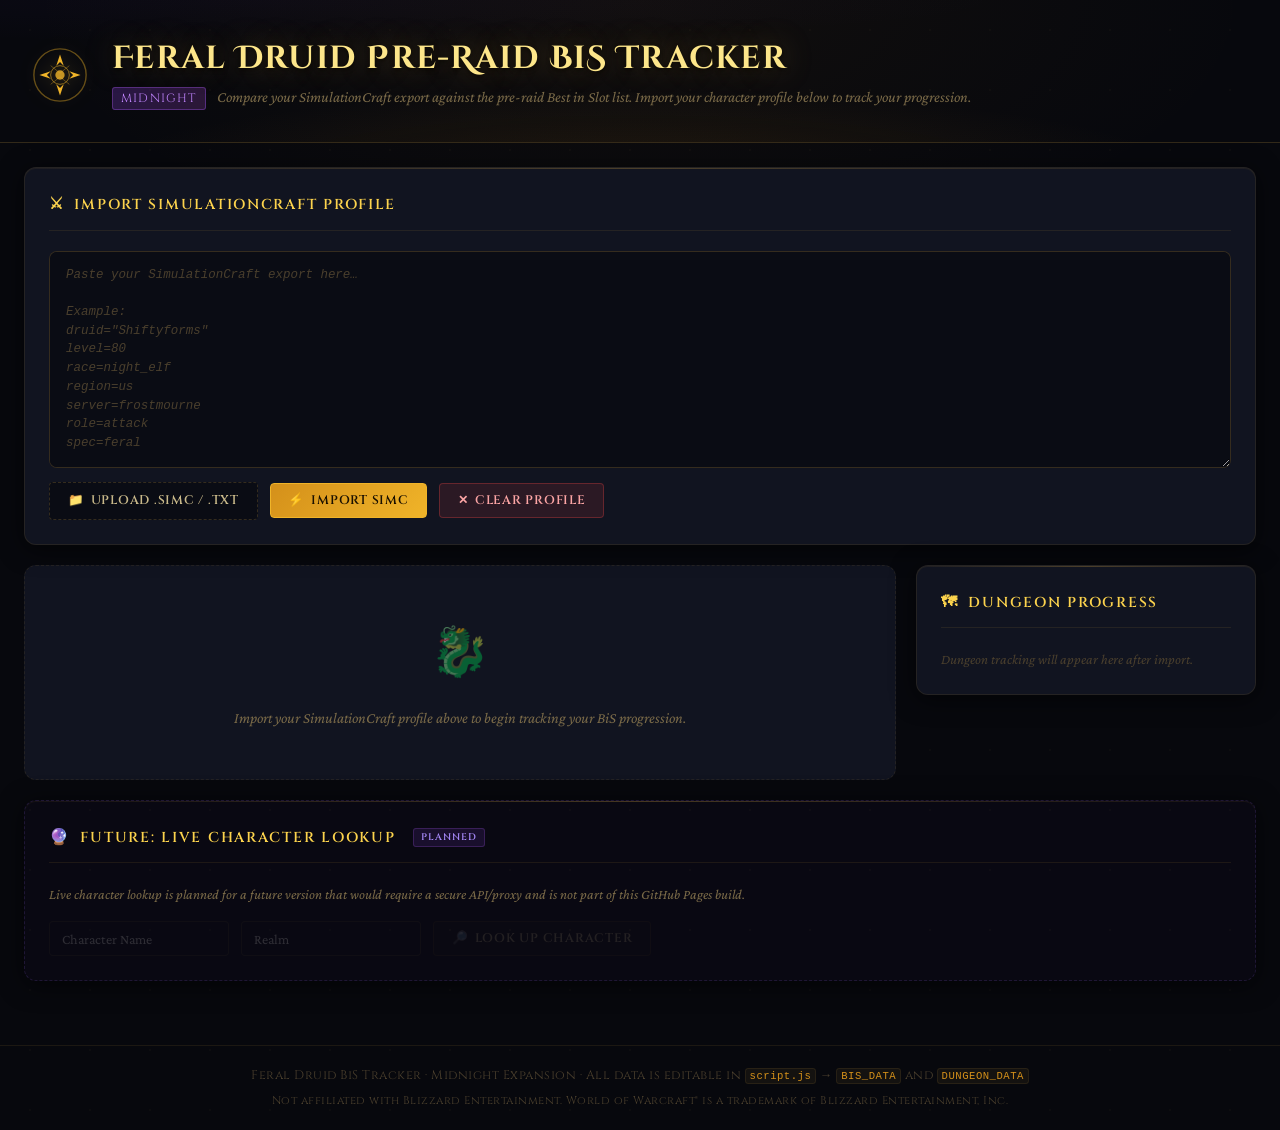
<file: index.html>
<!DOCTYPE html>
<html lang="en">
<head>
  <meta charset="UTF-8" />
  <meta name="viewport" content="width=device-width, initial-scale=1.0" />
  <title>Feral Druid Pre-Raid BiS Tracker – Midnight</title>
  <link rel="preconnect" href="https://fonts.googleapis.com" />
  <link rel="preconnect" href="https://fonts.gstatic.com" crossorigin />
  <link href="https://fonts.googleapis.com/css2?family=Cinzel:wght@400;600;700;900&family=Cinzel+Decorative:wght@400;700&family=Crimson+Pro:ital,wght@0,300;0,400;0,600;1,300;1,400&display=swap" rel="stylesheet" />
  <link rel="stylesheet" href="styles.css" />
</head>
<body>

  <!-- ============================================================
       SITE HEADER
  ============================================================ -->
  <header class="site-header">
    <div class="header-bg-fx"></div>
    <div class="header-content">
      <div class="header-emblem" aria-hidden="true">
        <svg viewBox="0 0 60 60" fill="none" xmlns="http://www.w3.org/2000/svg">
          <circle cx="30" cy="30" r="28" stroke="currentColor" stroke-width="1.5" opacity="0.4"/>
          <path d="M30 8 L34 20 L30 16 L26 20 Z" fill="currentColor"/>
          <path d="M30 52 L34 40 L30 44 L26 40 Z" fill="currentColor"/>
          <path d="M8 30 L20 26 L16 30 L20 34 Z" fill="currentColor"/>
          <path d="M52 30 L40 26 L44 30 L40 34 Z" fill="currentColor"/>
          <circle cx="30" cy="30" r="10" stroke="currentColor" stroke-width="1" opacity="0.6"/>
          <circle cx="30" cy="30" r="5" fill="currentColor" opacity="0.8"/>
          <path d="M20 20 L30 28 M40 20 L30 28 M20 40 L30 32 M40 40 L30 32" stroke="currentColor" stroke-width="0.75" opacity="0.5"/>
        </svg>
      </div>
      <div class="header-text">
        <h1 class="site-title">Feral Druid Pre-Raid BiS Tracker</h1>
        <p class="site-subtitle">
          <span class="expansion-badge">Midnight</span>
          Compare your SimulationCraft export against the pre-raid Best in Slot list.
          Import your character profile below to track your progression.
        </p>
      </div>
    </div>
  </header>

  <!-- ============================================================
       MAIN CONTENT
  ============================================================ -->
  <main class="main-layout" id="app">

    <!-- ── IMPORT PANEL ──────────────────────────────────────── -->
    <section class="import-panel card" aria-labelledby="import-heading">
      <h2 id="import-heading" class="section-title">
        <span class="title-icon" aria-hidden="true">⚔</span>
        Import SimulationCraft Profile
      </h2>

      <div class="import-body">
        <label for="simc-textarea" class="sr-only">Paste SimulationCraft export text</label>
        <textarea
          id="simc-textarea"
          class="simc-input"
          placeholder="Paste your SimulationCraft export here…&#10;&#10;Example:&#10;druid=&quot;Shiftyforms&quot;&#10;level=80&#10;race=night_elf&#10;region=us&#10;server=frostmourne&#10;role=attack&#10;spec=feral&#10;&#10;# Verdant Tracker's Guise (224)&#10;head=,id=256996,bonus_id=..."
          spellcheck="false"
          rows="10"
        ></textarea>

        <div class="import-controls">
          <label class="file-upload-btn" for="simc-file" role="button" tabindex="0">
            <span class="btn-icon" aria-hidden="true">📁</span>
            Upload .simc / .txt
            <input
              type="file"
              id="simc-file"
              accept=".simc,.txt"
              class="sr-only"
              aria-label="Upload SimC file"
            />
          </label>

          <button id="btn-import" class="btn btn-primary">
            <span class="btn-icon" aria-hidden="true">⚡</span>
            Import SimC
          </button>

          <button id="btn-clear" class="btn btn-danger">
            <span class="btn-icon" aria-hidden="true">✕</span>
            Clear Profile
          </button>
        </div>

        <div id="import-error" class="import-error" role="alert" hidden></div>
      </div>
    </section>

    <!-- ── CHARACTER SUMMARY ────────────────────────────────── -->
    <section id="character-summary" class="character-summary card" hidden aria-labelledby="char-heading">
      <h2 id="char-heading" class="section-title">
        <span class="title-icon" aria-hidden="true">🐾</span>
        Character Profile
      </h2>
      <div id="char-summary-body" class="char-grid"></div>
    </section>

    <!-- ── PROGRESS BAR ─────────────────────────────────────── -->
    <section id="progress-section" class="progress-section card" hidden aria-labelledby="progress-heading">
      <h2 id="progress-heading" class="section-title">
        <span class="title-icon" aria-hidden="true">◈</span>
        Overall Progress
      </h2>
      <div id="progress-body" class="progress-grid"></div>
    </section>

    <!-- ── FILTERS ───────────────────────────────────────────── -->
    <section id="filter-section" class="filter-section card" hidden aria-labelledby="filter-heading">
      <h2 id="filter-heading" class="section-title">
        <span class="title-icon" aria-hidden="true">🔍</span>
        Filters &amp; Tools
      </h2>
      <div class="filter-body">
        <div class="search-wrap">
          <label for="search-input" class="sr-only">Search items, dungeons, bosses</label>
          <input
            type="search"
            id="search-input"
            class="search-input"
            placeholder="Search item, dungeon, or boss…"
            aria-label="Search items, dungeons, or bosses"
          />
        </div>
        <div class="filter-btns" role="group" aria-label="Filter gear slots by status">
          <button class="filter-btn active" data-filter="all">All</button>
          <button class="filter-btn" data-filter="missing">Missing</button>
          <button class="filter-btn" data-filter="bis">BiS Equipped</button>
          <button class="filter-btn" data-filter="bagged">BiS in Bags</button>
          <button class="filter-btn" data-filter="completed">Completed</button>
        </div>
        <div class="tool-btns">
          <button id="btn-export-json" class="btn btn-secondary">
            <span class="btn-icon" aria-hidden="true">↓</span> Export JSON
          </button>
          <button id="btn-import-json" class="btn btn-secondary">
            <span class="btn-icon" aria-hidden="true">↑</span> Import JSON
          </button>
          <button id="btn-reset-progress" class="btn btn-danger-outline">
            <span class="btn-icon" aria-hidden="true">↺</span> Reset Progress
          </button>
        </div>
      </div>
    </section>

    <!-- ── MAIN GEAR + SIDEBAR ──────────────────────────────── -->
    <div class="content-columns" id="content-columns">

      <!-- Left Column: Gear Slots -->
      <div class="gear-column" id="gear-column">
        <div id="gear-list" class="gear-list">
          <div class="no-profile-msg">
            <span class="big-icon" aria-hidden="true">🐉</span>
            <p>Import your SimulationCraft profile above to begin tracking your BiS progression.</p>
          </div>
        </div>
      </div>

      <!-- Right Column: Dungeon Todo Sidebar -->
      <aside class="sidebar-column" id="sidebar-column">
        <div class="sidebar-sticky">
          <div id="dungeon-todo" class="dungeon-todo card">
            <h2 class="section-title">
              <span class="title-icon" aria-hidden="true">🗺</span>
              Dungeon Progress
            </h2>
            <div id="dungeon-todo-body" class="dungeon-todo-body">
              <p class="sidebar-placeholder">Dungeon tracking will appear here after import.</p>
            </div>
          </div>
        </div>
      </aside>
    </div>

    <!-- ── FUTURE CHARACTER LOOKUP (DISABLED PLACEHOLDER) ────── -->
    <section class="future-panel card" aria-labelledby="future-heading">
      <h2 id="future-heading" class="section-title">
        <span class="title-icon" aria-hidden="true">🔮</span>
        Future: Live Character Lookup
        <span class="badge badge-planned">Planned</span>
      </h2>
      <p class="future-note">
        Live character lookup is planned for a future version that would require a secure API/proxy
        and is not part of this GitHub Pages build.
      </p>
      <div class="future-inputs" aria-disabled="true">
        <input type="text" class="future-input" placeholder="Character Name" disabled aria-label="Character name (not yet available)" />
        <input type="text" class="future-input" placeholder="Realm" disabled aria-label="Realm (not yet available)" />
        <button class="btn btn-secondary" disabled aria-label="Character lookup (not yet available)">
          <span class="btn-icon" aria-hidden="true">🔎</span>
          Look Up Character
        </button>
      </div>
    </section>

  </main>

  <!-- ── MODALS ────────────────────────────────────────────── -->

  <!-- Export JSON Modal -->
  <div id="modal-export" class="modal-overlay" role="dialog" aria-modal="true" aria-labelledby="modal-export-title" hidden>
    <div class="modal-box">
      <div class="modal-header">
        <h3 id="modal-export-title" class="modal-title">Export Checklist State</h3>
        <button class="modal-close" data-modal="modal-export" aria-label="Close modal">✕</button>
      </div>
      <p class="modal-desc">Copy the JSON below to save your current progress externally.</p>
      <textarea id="export-json-text" class="modal-textarea" readonly spellcheck="false"></textarea>
      <div class="modal-actions">
        <button id="btn-copy-json" class="btn btn-primary">Copy to Clipboard</button>
        <button class="btn btn-secondary" data-modal="modal-export">Close</button>
      </div>
    </div>
  </div>

  <!-- Import JSON Modal -->
  <div id="modal-import-json" class="modal-overlay" role="dialog" aria-modal="true" aria-labelledby="modal-import-title" hidden>
    <div class="modal-box">
      <div class="modal-header">
        <h3 id="modal-import-title" class="modal-title">Import Checklist State</h3>
        <button class="modal-close" data-modal="modal-import-json" aria-label="Close modal">✕</button>
      </div>
      <p class="modal-desc">Paste previously exported JSON to restore your progress.</p>
      <textarea id="import-json-text" class="modal-textarea" spellcheck="false" placeholder='{"completedSlots":{}, "completedBosses":{}, ...}'></textarea>
      <div id="modal-import-error" class="import-error" role="alert" hidden></div>
      <div class="modal-actions">
        <button id="btn-confirm-import-json" class="btn btn-primary">Import State</button>
        <button class="btn btn-secondary" data-modal="modal-import-json">Cancel</button>
      </div>
    </div>
  </div>

  <!-- Confirm Reset Modal -->
  <div id="modal-confirm-reset" class="modal-overlay" role="dialog" aria-modal="true" aria-labelledby="modal-reset-title" hidden>
    <div class="modal-box modal-box--sm">
      <div class="modal-header">
        <h3 id="modal-reset-title" class="modal-title">Reset Progress?</h3>
        <button class="modal-close" data-modal="modal-confirm-reset" aria-label="Close modal">✕</button>
      </div>
      <p class="modal-desc">This will clear all boss checkboxes, slot completion marks, and your imported profile. This cannot be undone.</p>
      <div class="modal-actions">
        <button id="btn-confirm-reset" class="btn btn-danger">Yes, Reset Everything</button>
        <button class="btn btn-secondary" data-modal="modal-confirm-reset">Cancel</button>
      </div>
    </div>
  </div>

  <!-- ── FOOTER ─────────────────────────────────────────────── -->
  <footer class="site-footer">
    <p>
      Feral Druid BiS Tracker · Midnight Expansion · All data is editable in <code>script.js</code> →
      <code>BIS_DATA</code> and <code>DUNGEON_DATA</code>
    </p>
    <p class="footer-note">Not affiliated with Blizzard Entertainment. World of Warcraft® is a trademark of Blizzard Entertainment, Inc.</p>
  </footer>

  <script src="script.js"></script>
</body>
</html>
</file>
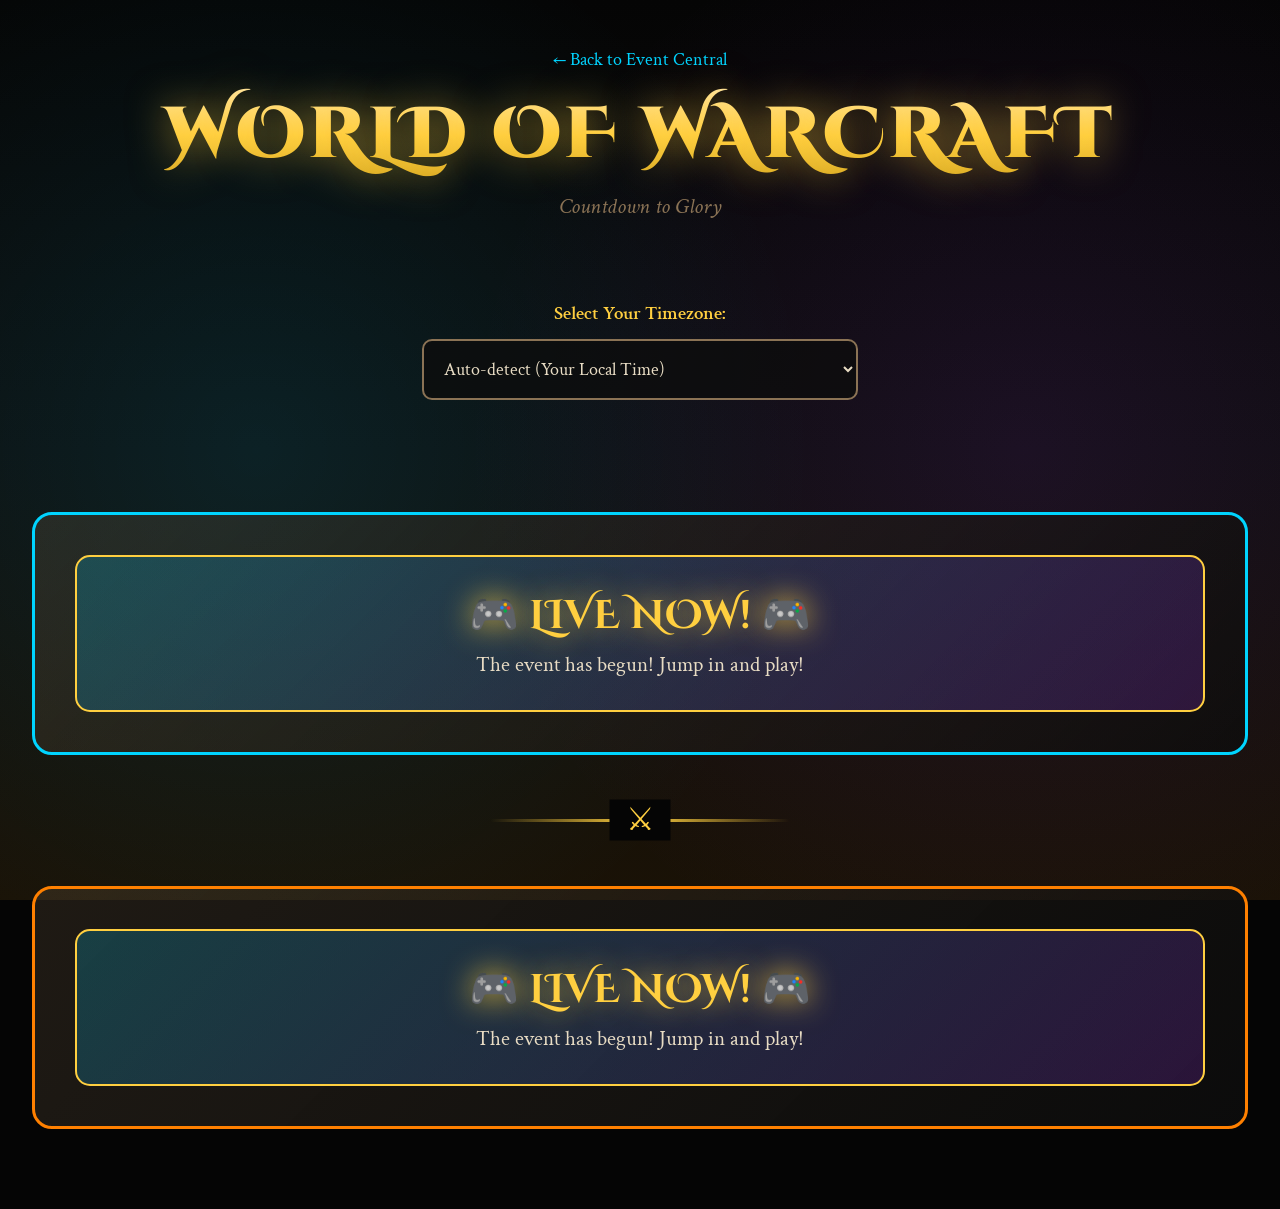
<file: Warcraft.html>
<!DOCTYPE html>
<html lang="en">
<head>
    <meta charset="UTF-8">
    <meta name="viewport" content="width=device-width, initial-scale=1.0">
    <title>World of Warcraft - Countdown to Glory</title>
    <link rel="preconnect" href="https://fonts.googleapis.com">
    <link rel="preconnect" href="https://fonts.gstatic.com" crossorigin>
    <link href="https://fonts.googleapis.com/css2?family=Cinzel+Decorative:wght@400;700;900&family=Morpheus&family=Crimson+Text:wght@400;600;700&display=swap" rel="stylesheet">
    <style>
        :root {
            --wow-gold: #FFCF40;
            --wow-blue: #00D4FF;
            --wow-purple: #A335EE;
            --wow-orange: #FF8000;
            --dark: #0D0D0D;
            --darker: #050505;
            --light: #E8DCC4;
            --stone: #8B7355;
        }

        * {
            margin: 0;
            padding: 0;
            box-sizing: border-box;
        }

        body {
            font-family: 'Crimson Text', serif;
            background: var(--darker);
            color: var(--light);
            overflow-x: hidden;
            min-height: 100vh;
        }

        /* Animated background */
        .background {
            position: fixed;
            top: 0;
            left: 0;
            width: 100%;
            height: 100%;
            z-index: -1;
            background: 
                radial-gradient(circle at 20% 50%, rgba(0, 212, 255, 0.1) 0%, transparent 50%),
                radial-gradient(circle at 80% 50%, rgba(163, 53, 238, 0.1) 0%, transparent 50%),
                linear-gradient(180deg, #050505 0%, #0D0D0D 50%, #1a1206 100%);
        }

        .particle {
            position: absolute;
            background: var(--wow-gold);
            border-radius: 50%;
            pointer-events: none;
            opacity: 0;
            animation: rise 8s infinite;
        }

        @keyframes rise {
            0% {
                opacity: 0;
                transform: translateY(0) scale(1);
            }
            10% {
                opacity: 0.6;
            }
            90% {
                opacity: 0.2;
            }
            100% {
                opacity: 0;
                transform: translateY(-100vh) scale(0.5);
            }
        }

        /* Header */
        .header {
            text-align: center;
            padding: 3rem 2rem 1rem;
            position: relative;
        }

        .logo {
            font-family: 'Cinzel Decorative', serif;
            font-size: clamp(2.5rem, 6vw, 4.5rem);
            font-weight: 900;
            background: linear-gradient(180deg, #FFE4A0 0%, var(--wow-gold) 50%, #D4A520 100%);
            -webkit-background-clip: text;
            -webkit-text-fill-color: transparent;
            background-clip: text;
            text-shadow: 0 0 40px rgba(255, 207, 64, 0.6);
            margin-bottom: 0.5rem;
            letter-spacing: 4px;
            animation: titleGlow 3s ease-in-out infinite alternate;
        }

        @keyframes titleGlow {
            from {
                filter: drop-shadow(0 0 20px rgba(255, 207, 64, 0.6));
            }
            to {
                filter: drop-shadow(0 0 40px rgba(255, 207, 64, 1));
            }
        }

        .subtitle {
            font-size: 1.4rem;
            color: var(--stone);
            font-style: italic;
            margin-bottom: 2rem;
        }

        .back-link {
            display: inline-block;
            margin-bottom: 1rem;
            color: var(--wow-blue);
            text-decoration: none;
            font-size: 1.1rem;
            transition: all 0.3s;
        }

        .back-link:hover {
            color: var(--wow-gold);
            text-shadow: 0 0 10px var(--wow-gold);
        }

        /* Timezone selector */
        .timezone-selector {
            text-align: center;
            margin: 2rem auto;
            max-width: 500px;
            padding: 0 2rem;
        }

        .timezone-selector label {
            display: block;
            font-size: 1.2rem;
            color: var(--wow-gold);
            margin-bottom: 0.8rem;
            font-weight: 600;
        }

        .timezone-selector select {
            width: 100%;
            padding: 1rem;
            font-size: 1.1rem;
            background: rgba(13, 13, 13, 0.8);
            color: var(--light);
            border: 2px solid var(--stone);
            border-radius: 10px;
            font-family: 'Crimson Text', serif;
            cursor: pointer;
            transition: all 0.3s;
        }

        .timezone-selector select:hover {
            border-color: var(--wow-gold);
        }

        .timezone-selector select:focus {
            outline: none;
            border-color: var(--wow-blue);
            box-shadow: 0 0 20px rgba(0, 212, 255, 0.3);
        }

        /* Container */
        .container {
            max-width: 1400px;
            margin: 0 auto;
            padding: 2rem;
        }

        /* Countdown section */
        .countdown-section {
            margin: 3rem 0;
            padding: 2.5rem;
            background: linear-gradient(135deg, rgba(139, 115, 85, 0.2) 0%, rgba(13, 13, 13, 0.8) 100%);
            border: 3px solid;
            border-radius: 20px;
            position: relative;
            overflow: hidden;
            transition: all 0.4s;
        }

        .countdown-section::before {
            content: '';
            position: absolute;
            top: -2px;
            left: -2px;
            right: -2px;
            bottom: -2px;
            background: linear-gradient(45deg, 
                var(--wow-gold),
                var(--wow-blue),
                var(--wow-purple),
                var(--wow-orange),
                var(--wow-gold)
            );
            border-radius: 20px;
            z-index: -1;
            opacity: 0;
            transition: opacity 0.4s;
            background-size: 300% 300%;
            animation: gradientShift 6s ease infinite;
        }

        @keyframes gradientShift {
            0% { background-position: 0% 50%; }
            50% { background-position: 100% 50%; }
            100% { background-position: 0% 50%; }
        }

        .countdown-section:hover::before {
            opacity: 1;
        }

        .countdown-section:hover {
            transform: translateY(-5px);
            box-shadow: 0 20px 60px rgba(255, 207, 64, 0.3);
        }

        .countdown-section.midnight {
            border-color: var(--wow-blue);
        }

        .countdown-section.tbc {
            border-color: var(--wow-orange);
        }

        .event-title {
            font-family: 'Cinzel Decorative', serif;
            font-size: clamp(2rem, 4vw, 3rem);
            font-weight: 700;
            margin-bottom: 0.5rem;
            text-align: center;
        }

        .midnight .event-title {
            background: linear-gradient(180deg, #00F0FF 0%, var(--wow-blue) 100%);
            -webkit-background-clip: text;
            -webkit-text-fill-color: transparent;
            background-clip: text;
            filter: drop-shadow(0 0 20px rgba(0, 212, 255, 0.6));
        }

        .tbc .event-title {
            background: linear-gradient(180deg, #FFB84D 0%, var(--wow-orange) 100%);
            -webkit-background-clip: text;
            -webkit-text-fill-color: transparent;
            background-clip: text;
            filter: drop-shadow(0 0 20px rgba(255, 128, 0, 0.6));
        }

        .event-subtitle {
            text-align: center;
            font-size: 1.2rem;
            color: var(--stone);
            margin-bottom: 2rem;
            font-style: italic;
        }

        .launch-info {
            text-align: center;
            font-size: 1.1rem;
            margin-bottom: 2rem;
            color: rgba(232, 220, 196, 0.8);
        }

        .launch-info strong {
            color: var(--wow-gold);
        }

        /* Countdown timer */
        .countdown {
            display: flex;
            justify-content: center;
            gap: 1.5rem;
            flex-wrap: nowrap;
            max-width: 900px;
            margin: 0 auto;
        }

        .time-unit {
            text-align: center;
            padding: 1.5rem;
            background: rgba(0, 0, 0, 0.5);
            border-radius: 15px;
            border: 2px solid rgba(139, 115, 85, 0.4);
            transition: all 0.3s;
            position: relative;
            overflow: hidden;
        }

        .time-unit::before {
            content: '';
            position: absolute;
            top: 0;
            left: 0;
            width: 100%;
            height: 100%;
            background: linear-gradient(135deg, transparent, rgba(255, 207, 64, 0.1));
            opacity: 0;
            transition: opacity 0.3s;
        }

        .time-unit:hover::before {
            opacity: 1;
        }

        .time-unit:hover {
            transform: translateY(-5px);
            border-color: var(--wow-gold);
            box-shadow: 0 10px 30px rgba(255, 207, 64, 0.2);
        }

        .time-value {
            display: block;
            font-size: clamp(2.5rem, 5vw, 4rem);
            font-weight: 700;
            color: var(--wow-gold);
            line-height: 1;
            margin-bottom: 0.5rem;
            font-family: 'Cinzel Decorative', serif;
            text-shadow: 0 0 20px rgba(255, 207, 64, 0.5);
        }

        .time-label {
            display: block;
            font-size: 1rem;
            color: var(--stone);
            text-transform: uppercase;
            letter-spacing: 2px;
        }

        /* Special launch sections */
        .launch-types {
            display: grid;
            grid-template-columns: repeat(auto-fit, minmax(250px, 1fr));
            gap: 2rem;
            margin-top: 2rem;
        }

        .launch-type {
            padding: 1.5rem;
            background: rgba(0, 0, 0, 0.4);
            border-radius: 10px;
            border: 2px solid;
            text-align: center;
            transition: all 0.3s;
        }

        .launch-type.early {
            border-color: var(--wow-purple);
        }

        .launch-type.standard {
            border-color: var(--wow-blue);
        }

        .launch-type:hover {
            transform: translateY(-5px);
            box-shadow: 0 10px 30px rgba(163, 53, 238, 0.3);
        }

        .launch-type h4 {
            font-family: 'Cinzel Decorative', serif;
            font-size: 1.5rem;
            margin-bottom: 0.5rem;
        }

        .launch-type.early h4 {
            color: var(--wow-purple);
        }

        .launch-type.standard h4 {
            color: var(--wow-blue);
        }

        .launch-type p {
            color: rgba(232, 220, 196, 0.8);
            font-size: 1.1rem;
        }

        /* Divider */
        .divider {
            width: 300px;
            height: 3px;
            background: linear-gradient(90deg, transparent, var(--wow-gold), transparent);
            margin: 4rem auto;
            position: relative;
        }

        .divider::before {
            content: '⚔';
            position: absolute;
            top: 50%;
            left: 50%;
            transform: translate(-50%, -50%);
            font-size: 2rem;
            background: var(--darker);
            padding: 0 1rem;
            color: var(--wow-gold);
        }

        /* Live indicator */
        .live-indicator {
            text-align: center;
            padding: 2rem;
            background: linear-gradient(135deg, rgba(0, 212, 255, 0.2), rgba(163, 53, 238, 0.2));
            border-radius: 15px;
            border: 2px solid var(--wow-gold);
            animation: pulse 2s infinite;
        }

        @keyframes pulse {
            0%, 100% {
                box-shadow: 0 0 20px rgba(255, 207, 64, 0.5);
            }
            50% {
                box-shadow: 0 0 40px rgba(255, 207, 64, 1);
            }
        }

        .live-indicator h3 {
            font-family: 'Cinzel Decorative', serif;
            font-size: 2.5rem;
            color: var(--wow-gold);
            margin-bottom: 0.5rem;
            text-shadow: 0 0 30px rgba(255, 207, 64, 0.8);
        }

        .live-indicator p {
            font-size: 1.3rem;
            color: var(--light);
        }

        /* Responsive */
        @media (max-width: 768px) {
            .countdown {
                gap: 0.8rem;
            }

            .time-unit {
                padding: 1rem 0.5rem;
            }

            .time-value {
                font-size: 2rem;
            }

            .time-label {
                font-size: 0.75rem;
            }

            .container {
                padding: 1rem;
            }

            .countdown-section {
                padding: 1.5rem;
            }
        }
    </style>
</head>
<body>
    <div class="background"></div>
    <div id="particles"></div>

    <div class="header">
        <a href="index.html" class="back-link">← Back to Event Central</a>
        <h1 class="logo">WORLD OF WARCRAFT</h1>
        <p class="subtitle">Countdown to Glory</p>
    </div>

    <div class="timezone-selector">
        <label for="timezone">Select Your Timezone:</label>
        <select id="timezone">
            <option value="auto">Auto-detect (Your Local Time)</option>
            <option value="America/Los_Angeles">PST - Pacific (Los Angeles)</option>
            <option value="America/Denver">MST - Mountain (Denver)</option>
            <option value="America/Chicago">CST - Central (Chicago)</option>
            <option value="America/New_York">EST - Eastern (New York)</option>
            <option value="Europe/London">GMT - London</option>
            <option value="Europe/Paris">CET - Paris</option>
            <option value="Europe/Berlin">CET - Berlin</option>
            <option value="Asia/Tokyo">JST - Tokyo</option>
            <option value="Asia/Seoul">KST - Seoul</option>
            <option value="Asia/Shanghai">CST - Shanghai</option>
            <option value="Australia/Sydney">AEDT - Sydney</option>
            <option value="Pacific/Auckland">NZDT - Auckland</option>
        </select>
    </div>

    <div class="container">
        <!-- Midnight Countdown -->
        <div class="countdown-section midnight" id="midnight-section">
            <h2 class="event-title">THE WAR WITHIN: MIDNIGHT</h2>
            <p class="event-subtitle">The next epic chapter in Azeroth's saga</p>
            <div class="launch-info">
                <strong>Global Launch:</strong> March 2, 2026 at 3:00 PM PST
            </div>

            <div class="launch-types">
                <div class="launch-type early">
                    <h4>Early Access</h4>
                    <p id="midnight-early-local">Loading...</p>
                </div>
                <div class="launch-type standard">
                    <h4>Standard Launch</h4>
                    <p id="midnight-standard-local">Loading...</p>
                </div>
            </div>

            <div style="margin-top: 2rem;">
                <div id="midnight-countdown" class="countdown">
                    <div class="time-unit">
                        <span class="time-value" id="midnight-days">0</span>
                        <span class="time-label">Days</span>
                    </div>
                    <div class="time-unit">
                        <span class="time-value" id="midnight-hours">0</span>
                        <span class="time-label">Hours</span>
                    </div>
                    <div class="time-unit">
                        <span class="time-value" id="midnight-minutes">0</span>
                        <span class="time-label">Minutes</span>
                    </div>
                    <div class="time-unit">
                        <span class="time-value" id="midnight-seconds">0</span>
                        <span class="time-label">Seconds</span>
                    </div>
                </div>
            </div>
        </div>

        <div class="divider"></div>

        <!-- TBC Classic Countdown -->
        <div class="countdown-section tbc" id="tbc-section">
            <h2 class="event-title">BURNING CRUSADE CLASSIC</h2>
            <p class="event-subtitle">Anniversary Edition - Return to Outland</p>
            <div class="launch-info">
                <strong>Global Launch:</strong> February 5, 2026 at 3:00 PM PST
            </div>

            <div style="text-align: center; margin-bottom: 2rem;">
                <p id="tbc-local-time" style="font-size: 1.2rem; color: var(--wow-gold);">Loading...</p>
            </div>

            <div id="tbc-countdown" class="countdown">
                <div class="time-unit">
                    <span class="time-value" id="tbc-days">0</span>
                    <span class="time-label">Days</span>
                </div>
                <div class="time-unit">
                    <span class="time-value" id="tbc-hours">0</span>
                    <span class="time-label">Hours</span>
                </div>
                <div class="time-unit">
                    <span class="time-value" id="tbc-minutes">0</span>
                    <span class="time-label">Minutes</span>
                </div>
                <div class="time-unit">
                    <span class="time-value" id="tbc-seconds">0</span>
                    <span class="time-label">Seconds</span>
                </div>
            </div>
        </div>
    </div>

    <script>
        // Create floating particles
        const particlesContainer = document.getElementById('particles');
        for (let i = 0; i < 30; i++) {
            const particle = document.createElement('div');
            particle.className = 'particle';
            const size = Math.random() * 4 + 1;
            particle.style.width = size + 'px';
            particle.style.height = size + 'px';
            particle.style.left = Math.random() * 100 + '%';
            particle.style.bottom = '-10px';
            particle.style.animationDelay = Math.random() * 8 + 's';
            particle.style.animationDuration = (Math.random() * 4 + 6) + 's';
            particlesContainer.appendChild(particle);
        }

        // Event dates (in PST)
        const MIDNIGHT_LAUNCH_PST = new Date('2026-03-02T15:00:00-08:00');
        const MIDNIGHT_EARLY_PST = new Date('2026-02-27T15:00:00-08:00'); // 3 days early access (assumed)
        const TBC_LAUNCH_PST = new Date('2026-02-05T15:00:00-08:00');

        let selectedTimezone = 'auto';
        
        // Timezone selector
        document.getElementById('timezone').addEventListener('change', function() {
            selectedTimezone = this.value;
            updateAllCountdowns();
            updateLocalTimes();
        });

        function getLocalTime(date) {
            if (selectedTimezone === 'auto') {
                return date.toLocaleString(undefined, {
                    month: 'long',
                    day: 'numeric',
                    year: 'numeric',
                    hour: 'numeric',
                    minute: '2-digit',
                    hour12: true
                });
            } else {
                return date.toLocaleString('en-US', {
                    timeZone: selectedTimezone,
                    month: 'long',
                    day: 'numeric',
                    year: 'numeric',
                    hour: 'numeric',
                    minute: '2-digit',
                    hour12: true,
                    timeZoneName: 'short'
                });
            }
        }

        function updateLocalTimes() {
            document.getElementById('midnight-early-local').textContent = getLocalTime(MIDNIGHT_EARLY_PST);
            document.getElementById('midnight-standard-local').textContent = getLocalTime(MIDNIGHT_LAUNCH_PST);
            document.getElementById('tbc-local-time').textContent = 'Your local time: ' + getLocalTime(TBC_LAUNCH_PST);
        }

        function updateCountdown(targetDate, prefix) {
            const now = new Date().getTime();
            const distance = targetDate - now;

            if (distance < 0) {
                document.getElementById(prefix + '-section').innerHTML = `
                    <div class="live-indicator">
                        <h3>🎮 LIVE NOW! 🎮</h3>
                        <p>The event has begun! Jump in and play!</p>
                    </div>
                `;
                return true;
            }

            const days = Math.floor(distance / (1000 * 60 * 60 * 24));
            const hours = Math.floor((distance % (1000 * 60 * 60 * 24)) / (1000 * 60 * 60));
            const minutes = Math.floor((distance % (1000 * 60 * 60)) / (1000 * 60));
            const seconds = Math.floor((distance % (1000 * 60)) / 1000);

            document.getElementById(prefix + '-days').textContent = days;
            document.getElementById(prefix + '-hours').textContent = hours.toString().padStart(2, '0');
            document.getElementById(prefix + '-minutes').textContent = minutes.toString().padStart(2, '0');
            document.getElementById(prefix + '-seconds').textContent = seconds.toString().padStart(2, '0');

            return false;
        }

        function updateAllCountdowns() {
            const midnightLive = updateCountdown(MIDNIGHT_LAUNCH_PST, 'midnight');
            const tbcLive = updateCountdown(TBC_LAUNCH_PST, 'tbc');

            if (!midnightLive || !tbcLive) {
                setTimeout(updateAllCountdowns, 1000);
            }
        }

        // Initialize
        updateLocalTimes();
        updateAllCountdowns();
    </script>
</body>
</html>
</file>
<file: styles.css>
/* ================================================================
   FERAL DRUID PRE-RAID BIS TRACKER – MIDNIGHT
   styles.css
   WoW Dark Fantasy Theme – Cinzel + Crimson Pro
================================================================ */

/* ── CUSTOM PROPERTIES ───────────────────────────────────────── */
:root {
  /* Base palette */
  --bg-void:       #07080d;
  --bg-deep:       #0c0e17;
  --bg-card:       #111420;
  --bg-card-hover: #161a2a;
  --bg-inset:      #0a0c14;
  --bg-modal:      #131622;

  /* Borders */
  --border-dim:    rgba(180, 140, 60, 0.12);
  --border-mid:    rgba(180, 140, 60, 0.25);
  --border-glow:   rgba(200, 160, 60, 0.5);

  /* Gold/Amber accent – WoW classic gold */
  --gold-100: #fef3c7;
  --gold-200: #fde68a;
  --gold-300: #fcd34d;
  --gold-400: #f0b429;
  --gold-500: #d4901a;
  --gold-600: #a86810;

  /* Status colors */
  --status-bis:       #22c55e;   /* bright green */
  --status-bis-bg:    rgba(34, 197, 94, 0.12);
  --status-bag:       #06b6d4;   /* cyan */
  --status-bag-bg:    rgba(6, 182, 212, 0.12);
  --status-alt-eq:    #f97316;   /* orange */
  --status-alt-bg:    rgba(249, 115, 22, 0.12);
  --status-alt-bag:   #eab308;   /* yellow */
  --status-altbag-bg: rgba(234, 179, 8, 0.12);
  --status-missing:   #ef4444;   /* red */
  --status-missing-bg:rgba(239, 68, 68, 0.12);
  --status-other:     #6b7280;   /* gray */
  --status-other-bg:  rgba(107, 114, 128, 0.12);

  /* Text */
  --text-heading:  #f5e6b8;
  --text-body:     #c9b98a;
  --text-muted:    #7a6a48;
  --text-dim:      #4a3f2d;

  /* Radii & shadows */
  --radius-sm: 4px;
  --radius-md: 8px;
  --radius-lg: 12px;
  --shadow-card: 0 4px 24px rgba(0,0,0,0.6), 0 1px 0 rgba(180,140,60,0.08) inset;
  --shadow-glow:  0 0 20px rgba(180, 140, 60, 0.15);

  /* Fonts */
  --font-display: 'Cinzel', Georgia, serif;
  --font-deco:    'Cinzel Decorative', serif;
  --font-body:    'Crimson Pro', Georgia, serif;
  --font-mono:    'Courier New', monospace;

  /* Layout */
  --sidebar-w: 340px;
  --content-max: 1280px;
}

/* ── RESET & BASE ────────────────────────────────────────────── */
*, *::before, *::after { box-sizing: border-box; margin: 0; padding: 0; }

html { scroll-behavior: smooth; }

body {
  background-color: var(--bg-void);
  background-image:
    radial-gradient(ellipse 80% 40% at 50% 0%, rgba(180,120,20,0.06) 0%, transparent 60%),
    url("data:image/svg+xml,%3Csvg xmlns='http://www.w3.org/2000/svg' width='60' height='60'%3E%3Ccircle cx='30' cy='30' r='1' fill='%23b8922a' fill-opacity='0.04'/%3E%3C/svg%3E");
  color: var(--text-body);
  font-family: var(--font-body);
  font-size: 16px;
  line-height: 1.6;
  min-height: 100vh;
}

/* ── UTILITIES ───────────────────────────────────────────────── */
.sr-only {
  position: absolute; width: 1px; height: 1px;
  padding: 0; margin: -1px; overflow: hidden;
  clip: rect(0,0,0,0); white-space: nowrap; border: 0;
}

/* ── SCROLLBAR ───────────────────────────────────────────────── */
::-webkit-scrollbar { width: 6px; height: 6px; }
::-webkit-scrollbar-track { background: var(--bg-deep); }
::-webkit-scrollbar-thumb { background: var(--gold-600); border-radius: 3px; }
::-webkit-scrollbar-thumb:hover { background: var(--gold-400); }

/* ── SITE HEADER ─────────────────────────────────────────────── */
.site-header {
  position: relative;
  padding: 2.5rem 2rem 2rem;
  border-bottom: 1px solid var(--border-mid);
  overflow: hidden;
}

.header-bg-fx {
  position: absolute;
  inset: 0;
  background:
    radial-gradient(ellipse 60% 80% at 50% 120%, rgba(180,120,20,0.12) 0%, transparent 70%),
    radial-gradient(ellipse 100% 50% at 20% 0%, rgba(100,50,200,0.04) 0%, transparent 60%);
  pointer-events: none;
}

.header-content {
  position: relative;
  max-width: var(--content-max);
  margin: 0 auto;
  display: flex;
  align-items: center;
  gap: 1.5rem;
}

.header-emblem {
  flex-shrink: 0;
  width: 56px;
  height: 56px;
  color: var(--gold-400);
  filter: drop-shadow(0 0 8px rgba(200,160,60,0.4));
  animation: emblem-pulse 4s ease-in-out infinite;
}

@keyframes emblem-pulse {
  0%,100% { filter: drop-shadow(0 0 8px rgba(200,160,60,0.4)); }
  50%      { filter: drop-shadow(0 0 16px rgba(200,160,60,0.7)); }
}

.site-title {
  font-family: var(--font-deco);
  font-size: clamp(1.2rem, 3vw, 2rem);
  font-weight: 700;
  color: var(--gold-200);
  letter-spacing: 0.04em;
  text-shadow: 0 0 30px rgba(180,140,60,0.4), 0 2px 4px rgba(0,0,0,0.8);
  line-height: 1.2;
}

.site-subtitle {
  font-family: var(--font-body);
  font-size: 0.95rem;
  color: var(--text-muted);
  margin-top: 0.4rem;
  font-style: italic;
}

.expansion-badge {
  display: inline-block;
  padding: 1px 8px;
  background: linear-gradient(135deg, rgba(120,60,200,0.3), rgba(180,80,220,0.2));
  border: 1px solid rgba(150,80,220,0.4);
  border-radius: 3px;
  font-family: var(--font-display);
  font-size: 0.75rem;
  font-style: normal;
  color: #c084fc;
  letter-spacing: 0.1em;
  text-transform: uppercase;
  margin-right: 0.5rem;
  vertical-align: middle;
}

/* ── MAIN LAYOUT ─────────────────────────────────────────────── */
.main-layout {
  max-width: var(--content-max);
  margin: 0 auto;
  padding: 1.5rem 1.5rem 4rem;
  display: flex;
  flex-direction: column;
  gap: 1.25rem;
}

/* ── CARDS ───────────────────────────────────────────────────── */
.card {
  background: var(--bg-card);
  border: 1px solid var(--border-dim);
  border-radius: var(--radius-lg);
  box-shadow: var(--shadow-card);
  padding: 1.5rem;
  position: relative;
  overflow: hidden;
}

.card::before {
  content: '';
  position: absolute;
  top: 0; left: 0; right: 0;
  height: 1px;
  background: linear-gradient(90deg, transparent, rgba(180,140,60,0.3), transparent);
}

/* ── SECTION TITLES ──────────────────────────────────────────── */
.section-title {
  font-family: var(--font-display);
  font-size: 0.9rem;
  font-weight: 600;
  color: var(--gold-300);
  text-transform: uppercase;
  letter-spacing: 0.12em;
  display: flex;
  align-items: center;
  gap: 0.6rem;
  margin-bottom: 1.25rem;
  padding-bottom: 0.75rem;
  border-bottom: 1px solid var(--border-dim);
}

.title-icon { font-size: 1.1em; }

/* ── IMPORT PANEL ────────────────────────────────────────────── */
.simc-input {
  width: 100%;
  background: var(--bg-inset);
  border: 1px solid var(--border-mid);
  border-radius: var(--radius-md);
  color: var(--text-body);
  font-family: var(--font-mono);
  font-size: 0.78rem;
  line-height: 1.5;
  padding: 0.875rem 1rem;
  resize: vertical;
  min-height: 180px;
  transition: border-color 0.2s, box-shadow 0.2s;
  display: block;
}

.simc-input:focus {
  outline: none;
  border-color: var(--border-glow);
  box-shadow: 0 0 0 2px rgba(200,160,60,0.15);
}

.simc-input::placeholder { color: var(--text-dim); font-style: italic; }

.import-controls {
  display: flex;
  gap: 0.75rem;
  margin-top: 0.875rem;
  flex-wrap: wrap;
  align-items: center;
}

.import-error {
  margin-top: 0.75rem;
  padding: 0.6rem 0.875rem;
  background: rgba(239,68,68,0.1);
  border: 1px solid rgba(239,68,68,0.3);
  border-radius: var(--radius-sm);
  color: #fca5a5;
  font-size: 0.875rem;
}

/* ── BUTTONS ─────────────────────────────────────────────────── */
.btn {
  display: inline-flex;
  align-items: center;
  gap: 0.4rem;
  padding: 0.5rem 1.1rem;
  border: 1px solid transparent;
  border-radius: var(--radius-sm);
  font-family: var(--font-display);
  font-size: 0.78rem;
  font-weight: 600;
  letter-spacing: 0.06em;
  text-transform: uppercase;
  cursor: pointer;
  transition: all 0.18s ease;
  white-space: nowrap;
}

.btn:disabled { opacity: 0.4; cursor: not-allowed; }

.btn-primary {
  background: linear-gradient(135deg, var(--gold-500), var(--gold-400));
  border-color: var(--gold-400);
  color: #1a1000;
}
.btn-primary:hover:not(:disabled) {
  background: linear-gradient(135deg, var(--gold-400), var(--gold-300));
  box-shadow: 0 0 12px rgba(200,160,60,0.4);
  transform: translateY(-1px);
}

.btn-secondary {
  background: rgba(180,140,60,0.08);
  border-color: var(--border-mid);
  color: var(--text-body);
}
.btn-secondary:hover:not(:disabled) {
  background: rgba(180,140,60,0.15);
  border-color: var(--border-glow);
  color: var(--text-heading);
}

.btn-danger {
  background: rgba(239,68,68,0.12);
  border-color: rgba(239,68,68,0.3);
  color: #fca5a5;
}
.btn-danger:hover:not(:disabled) {
  background: rgba(239,68,68,0.2);
  border-color: rgba(239,68,68,0.5);
}

.btn-danger-outline {
  background: transparent;
  border-color: rgba(239,68,68,0.25);
  color: #fca5a5;
}
.btn-danger-outline:hover:not(:disabled) {
  background: rgba(239,68,68,0.1);
  border-color: rgba(239,68,68,0.4);
}

.file-upload-btn {
  display: inline-flex;
  align-items: center;
  gap: 0.4rem;
  padding: 0.5rem 1.1rem;
  border: 1px dashed var(--border-mid);
  border-radius: var(--radius-sm);
  font-family: var(--font-display);
  font-size: 0.78rem;
  font-weight: 600;
  letter-spacing: 0.06em;
  text-transform: uppercase;
  cursor: pointer;
  color: var(--text-body);
  background: var(--bg-inset);
  transition: all 0.18s;
}
.file-upload-btn:hover {
  border-color: var(--border-glow);
  color: var(--text-heading);
  background: rgba(180,140,60,0.08);
}

.btn-icon { font-size: 1em; }

/* ── CHARACTER SUMMARY ───────────────────────────────────────── */
.char-grid {
  display: grid;
  grid-template-columns: repeat(auto-fill, minmax(140px, 1fr));
  gap: 0.75rem;
}

.char-stat {
  background: var(--bg-inset);
  border: 1px solid var(--border-dim);
  border-radius: var(--radius-md);
  padding: 0.6rem 0.875rem;
}

.char-stat-label {
  font-family: var(--font-display);
  font-size: 0.65rem;
  text-transform: uppercase;
  letter-spacing: 0.1em;
  color: var(--text-muted);
  display: block;
  margin-bottom: 0.2rem;
}

.char-stat-value {
  font-size: 0.95rem;
  font-weight: 600;
  color: var(--text-heading);
}

/* ── PROGRESS SECTION ────────────────────────────────────────── */
.progress-grid {
  display: grid;
  grid-template-columns: repeat(auto-fill, minmax(200px, 1fr));
  gap: 1rem;
}

.progress-item {}
.progress-label {
  font-family: var(--font-display);
  font-size: 0.72rem;
  text-transform: uppercase;
  letter-spacing: 0.1em;
  color: var(--text-muted);
  margin-bottom: 0.5rem;
}

.progress-bar-wrap {
  background: var(--bg-inset);
  border-radius: 99px;
  height: 8px;
  overflow: hidden;
  border: 1px solid var(--border-dim);
}

.progress-bar-fill {
  height: 100%;
  border-radius: 99px;
  background: linear-gradient(90deg, var(--gold-600), var(--gold-400));
  box-shadow: 0 0 6px rgba(200,160,60,0.4);
  transition: width 0.5s ease;
}

.progress-bar-fill.full {
  background: linear-gradient(90deg, #16a34a, #22c55e);
  box-shadow: 0 0 8px rgba(34,197,94,0.5);
}

.progress-numbers {
  margin-top: 0.35rem;
  font-size: 0.8rem;
  color: var(--text-body);
}
.progress-numbers strong { color: var(--gold-300); }

/* ── FILTER SECTION ──────────────────────────────────────────── */
.filter-body {
  display: flex;
  flex-wrap: wrap;
  gap: 0.875rem;
  align-items: center;
}

.search-wrap { flex: 1; min-width: 200px; }

.search-input {
  width: 100%;
  background: var(--bg-inset);
  border: 1px solid var(--border-mid);
  border-radius: var(--radius-sm);
  color: var(--text-body);
  font-family: var(--font-body);
  font-size: 0.9rem;
  padding: 0.45rem 0.875rem;
  transition: border-color 0.2s, box-shadow 0.2s;
}
.search-input:focus {
  outline: none;
  border-color: var(--border-glow);
  box-shadow: 0 0 0 2px rgba(200,160,60,0.12);
}
.search-input::placeholder { color: var(--text-dim); }

.filter-btns {
  display: flex;
  gap: 0.4rem;
  flex-wrap: wrap;
}

.filter-btn {
  padding: 0.35rem 0.875rem;
  border: 1px solid var(--border-dim);
  border-radius: 99px;
  background: transparent;
  font-family: var(--font-display);
  font-size: 0.7rem;
  text-transform: uppercase;
  letter-spacing: 0.08em;
  color: var(--text-muted);
  cursor: pointer;
  transition: all 0.18s;
}
.filter-btn:hover { border-color: var(--border-mid); color: var(--text-body); }
.filter-btn.active {
  background: rgba(180,140,60,0.15);
  border-color: var(--gold-500);
  color: var(--gold-300);
}

.tool-btns { display: flex; gap: 0.5rem; flex-wrap: wrap; }

/* ── CONTENT COLUMNS ─────────────────────────────────────────── */
.content-columns {
  display: grid;
  grid-template-columns: 1fr var(--sidebar-w);
  gap: 1.25rem;
  align-items: start;
}

.sidebar-sticky { position: sticky; top: 1.25rem; }

/* ── GEAR LIST ───────────────────────────────────────────────── */
.gear-list { display: flex; flex-direction: column; gap: 0.75rem; }

.no-profile-msg {
  text-align: center;
  padding: 3rem 2rem;
  color: var(--text-muted);
  background: var(--bg-card);
  border: 1px dashed var(--border-dim);
  border-radius: var(--radius-lg);
}

.no-profile-msg .big-icon { font-size: 3rem; display: block; margin-bottom: 1rem; opacity: 0.5; }
.no-profile-msg p { font-size: 0.95rem; font-style: italic; }

/* ── GEAR SLOT CARD ──────────────────────────────────────────── */
.gear-slot-card {
  background: var(--bg-card);
  border: 1px solid var(--border-dim);
  border-radius: var(--radius-md);
  padding: 0.875rem 1rem;
  transition: border-color 0.2s, box-shadow 0.2s;
  position: relative;
}

.gear-slot-card:hover {
  border-color: var(--border-mid);
  box-shadow: 0 2px 16px rgba(0,0,0,0.4);
}

.gear-slot-card.status-bis       { border-left: 3px solid var(--status-bis); }
.gear-slot-card.status-bag       { border-left: 3px solid var(--status-bag); }
.gear-slot-card.status-alt-eq    { border-left: 3px solid var(--status-alt-eq); }
.gear-slot-card.status-alt-bag   { border-left: 3px solid var(--status-alt-bag); }
.gear-slot-card.status-missing   { border-left: 3px solid var(--status-missing); }
.gear-slot-card.status-other     { border-left: 3px solid var(--status-other); }
.gear-slot-card.status-unknown   { border-left: 3px solid var(--status-other); }

.gear-slot-card.hidden-by-filter { display: none; }

.gear-slot-header {
  display: flex;
  align-items: center;
  gap: 0.6rem;
  margin-bottom: 0.6rem;
}

.slot-name {
  font-family: var(--font-display);
  font-size: 0.72rem;
  text-transform: uppercase;
  letter-spacing: 0.1em;
  color: var(--text-muted);
  min-width: 80px;
}

.status-badge {
  display: inline-flex;
  align-items: center;
  gap: 0.3rem;
  padding: 2px 8px;
  border-radius: 99px;
  font-family: var(--font-display);
  font-size: 0.62rem;
  font-weight: 600;
  text-transform: uppercase;
  letter-spacing: 0.08em;
  white-space: nowrap;
}

.status-badge.bis     { background: var(--status-bis-bg);     color: var(--status-bis);     border: 1px solid rgba(34,197,94,0.3); }
.status-badge.bag     { background: var(--status-bag-bg);     color: var(--status-bag);     border: 1px solid rgba(6,182,212,0.3); }
.status-badge.alt-eq  { background: var(--status-alt-bg);     color: var(--status-alt-eq);  border: 1px solid rgba(249,115,22,0.3); }
.status-badge.alt-bag { background: var(--status-altbag-bg);  color: var(--status-alt-bag); border: 1px solid rgba(234,179,8,0.3); }
.status-badge.missing { background: var(--status-missing-bg); color: var(--status-missing); border: 1px solid rgba(239,68,68,0.3); }
.status-badge.other   { background: var(--status-other-bg);   color: var(--status-other);   border: 1px solid rgba(107,114,128,0.3); }
.status-badge.unknown { background: var(--status-other-bg);   color: var(--status-other);   border: 1px solid rgba(107,114,128,0.3); }

.gear-slot-body {
  display: grid;
  grid-template-columns: 1fr 1fr;
  gap: 0.5rem 1rem;
}

.gear-col-equipped, .gear-col-target {}

.gear-col-label {
  font-family: var(--font-display);
  font-size: 0.62rem;
  text-transform: uppercase;
  letter-spacing: 0.1em;
  color: var(--text-dim);
  margin-bottom: 0.2rem;
}

.gear-item-name {
  font-size: 0.9rem;
  color: var(--text-heading);
  font-weight: 400;
  line-height: 1.3;
}
.gear-item-name.empty { color: var(--text-dim); font-style: italic; font-size: 0.8rem; }
.gear-item-name.bag-item { color: var(--status-bag); }

.gear-item-ilvl {
  font-size: 0.72rem;
  color: var(--gold-500);
  font-family: var(--font-display);
}

.gear-source {
  font-size: 0.75rem;
  color: var(--text-muted);
  margin-top: 0.15rem;
  font-style: italic;
}

.gear-slot-footer {
  display: flex;
  align-items: center;
  justify-content: space-between;
  margin-top: 0.6rem;
  padding-top: 0.5rem;
  border-top: 1px solid var(--border-dim);
}

.slot-complete-label {
  display: flex;
  align-items: center;
  gap: 0.4rem;
  cursor: pointer;
  font-size: 0.78rem;
  color: var(--text-muted);
  user-select: none;
  transition: color 0.15s;
}
.slot-complete-label:hover { color: var(--text-body); }

.slot-complete-label input[type="checkbox"] {
  accent-color: var(--gold-400);
  width: 14px;
  height: 14px;
  cursor: pointer;
}

.slot-complete-label.completed { color: var(--status-bis); }

/* ── DUNGEON SIDEBAR ─────────────────────────────────────────── */
.dungeon-todo-body { display: flex; flex-direction: column; gap: 0.875rem; }

.sidebar-placeholder { color: var(--text-dim); font-style: italic; font-size: 0.875rem; }

.dungeon-block {
  background: var(--bg-inset);
  border: 1px solid var(--border-dim);
  border-radius: var(--radius-md);
  overflow: hidden;
}

.dungeon-header {
  display: flex;
  align-items: center;
  justify-content: space-between;
  padding: 0.6rem 0.875rem;
  background: rgba(180,140,60,0.05);
  border-bottom: 1px solid var(--border-dim);
  cursor: pointer;
  user-select: none;
  transition: background 0.18s;
  gap: 0.5rem;
}
.dungeon-header:hover { background: rgba(180,140,60,0.1); }

.dungeon-name {
  font-family: var(--font-display);
  font-size: 0.78rem;
  font-weight: 600;
  text-transform: uppercase;
  letter-spacing: 0.08em;
  color: var(--gold-300);
  flex: 1;
}

.dungeon-progress-mini {
  font-size: 0.68rem;
  color: var(--text-muted);
  white-space: nowrap;
}

.dungeon-collapse-icon {
  font-size: 0.7rem;
  color: var(--text-muted);
  transition: transform 0.2s;
}
.dungeon-block.collapsed .dungeon-collapse-icon { transform: rotate(-90deg); }

.dungeon-body { padding: 0.5rem 0.875rem 0.75rem; }
.dungeon-block.collapsed .dungeon-body { display: none; }

.boss-row {
  display: flex;
  align-items: flex-start;
  gap: 0.6rem;
  padding: 0.4rem 0;
  border-bottom: 1px solid rgba(180,140,60,0.06);
}
.boss-row:last-child { border-bottom: none; }

.boss-row input[type="checkbox"] {
  accent-color: var(--gold-400);
  margin-top: 3px;
  flex-shrink: 0;
  cursor: pointer;
}

.boss-info { flex: 1; }

.boss-label {
  font-size: 0.82rem;
  color: var(--text-body);
  cursor: pointer;
  user-select: none;
  transition: color 0.15s;
}
.boss-label:hover { color: var(--text-heading); }
.boss-label.completed { color: var(--text-dim); text-decoration: line-through; }

.boss-number {
  font-family: var(--font-display);
  font-size: 0.65rem;
  color: var(--text-dim);
}

.boss-items { margin-top: 0.25rem; }

.boss-item-tag {
  display: inline-flex;
  align-items: center;
  gap: 0.25rem;
  font-size: 0.7rem;
  color: var(--gold-500);
  background: rgba(180,140,60,0.08);
  border: 1px solid rgba(180,140,60,0.15);
  border-radius: 3px;
  padding: 1px 5px;
  margin: 1px 2px 1px 0;
  font-style: italic;
}
.boss-item-tag.is-alt { color: var(--status-alt-eq); background: rgba(249,115,22,0.08); border-color: rgba(249,115,22,0.15); }

/* ── FUTURE PANEL ────────────────────────────────────────────── */
.future-panel {
  border: 1px dashed rgba(120,80,200,0.2);
  background: rgba(60,30,120,0.05);
}

.badge-planned {
  display: inline-block;
  padding: 1px 7px;
  background: rgba(120,60,200,0.15);
  border: 1px solid rgba(150,80,220,0.25);
  border-radius: 3px;
  font-family: var(--font-display);
  font-size: 0.6rem;
  letter-spacing: 0.1em;
  text-transform: uppercase;
  color: #a78bfa;
  margin-left: 0.5rem;
  vertical-align: middle;
}

.future-note {
  font-size: 0.875rem;
  color: var(--text-muted);
  font-style: italic;
  margin-bottom: 1rem;
}

.future-inputs {
  display: flex;
  gap: 0.75rem;
  flex-wrap: wrap;
  opacity: 0.35;
  pointer-events: none;
}

.future-input {
  background: var(--bg-inset);
  border: 1px solid var(--border-dim);
  border-radius: var(--radius-sm);
  color: var(--text-body);
  font-family: var(--font-body);
  font-size: 0.875rem;
  padding: 0.45rem 0.75rem;
  width: 180px;
}

/* ── MODALS ──────────────────────────────────────────────────── */
.modal-overlay {
  position: fixed;
  inset: 0;
  background: rgba(4,5,10,0.85);
  backdrop-filter: blur(4px);
  display: flex;
  align-items: center;
  justify-content: center;
  z-index: 1000;
  padding: 1rem;
}

.modal-overlay[hidden] { display: none; }

.modal-box {
  background: var(--bg-modal);
  border: 1px solid var(--border-mid);
  border-radius: var(--radius-lg);
  box-shadow: 0 16px 64px rgba(0,0,0,0.8), 0 0 0 1px rgba(180,140,60,0.08) inset;
  padding: 1.5rem;
  width: 100%;
  max-width: 560px;
  animation: modal-in 0.2s ease;
}

.modal-box--sm { max-width: 380px; }

@keyframes modal-in {
  from { opacity: 0; transform: translateY(-12px) scale(0.97); }
  to   { opacity: 1; transform: translateY(0) scale(1); }
}

.modal-header {
  display: flex;
  align-items: center;
  justify-content: space-between;
  margin-bottom: 0.875rem;
}

.modal-title {
  font-family: var(--font-display);
  font-size: 0.875rem;
  font-weight: 600;
  text-transform: uppercase;
  letter-spacing: 0.1em;
  color: var(--gold-200);
}

.modal-close {
  background: none;
  border: none;
  color: var(--text-muted);
  font-size: 1rem;
  cursor: pointer;
  padding: 0.25rem;
  border-radius: var(--radius-sm);
  transition: color 0.15s;
}
.modal-close:hover { color: var(--text-heading); }

.modal-desc {
  font-size: 0.875rem;
  color: var(--text-muted);
  margin-bottom: 0.875rem;
  font-style: italic;
}

.modal-textarea {
  width: 100%;
  background: var(--bg-inset);
  border: 1px solid var(--border-mid);
  border-radius: var(--radius-sm);
  color: var(--text-body);
  font-family: var(--font-mono);
  font-size: 0.75rem;
  line-height: 1.5;
  padding: 0.75rem;
  height: 200px;
  resize: vertical;
  display: block;
  margin-bottom: 0.875rem;
}
.modal-textarea:focus { outline: none; border-color: var(--border-glow); }

.modal-actions {
  display: flex;
  gap: 0.75rem;
  justify-content: flex-end;
}

/* ── SITE FOOTER ─────────────────────────────────────────────── */
.site-footer {
  border-top: 1px solid var(--border-dim);
  padding: 1.25rem 2rem;
  text-align: center;
  font-size: 0.78rem;
  color: var(--text-dim);
  font-family: var(--font-display);
  letter-spacing: 0.04em;
}

.site-footer code {
  font-family: var(--font-mono);
  background: rgba(180,140,60,0.08);
  border: 1px solid rgba(180,140,60,0.12);
  border-radius: 3px;
  padding: 1px 4px;
  font-size: 0.85em;
  color: var(--gold-500);
}

.footer-note { margin-top: 0.35rem; font-size: 0.7rem; }

/* ── RESPONSIVE ──────────────────────────────────────────────── */
@media (max-width: 900px) {
  .content-columns {
    grid-template-columns: 1fr;
  }
  .sidebar-sticky { position: static; }
  .dungeon-todo { order: -1; }
}

@media (max-width: 600px) {
  .site-header { padding: 1.5rem 1rem 1.25rem; }
  .header-emblem { width: 40px; height: 40px; }
  .main-layout { padding: 1rem 0.875rem 3rem; }
  .gear-slot-body { grid-template-columns: 1fr; }
  .char-grid { grid-template-columns: repeat(2, 1fr); }
  .progress-grid { grid-template-columns: 1fr; }
  .filter-body { flex-direction: column; align-items: stretch; }
  .tool-btns { flex-wrap: wrap; }
  .import-controls { flex-direction: column; }
  .import-controls > * { width: 100%; justify-content: center; }
}

/* ── ANIMATIONS ──────────────────────────────────────────────── */
@keyframes fade-in {
  from { opacity: 0; transform: translateY(6px); }
  to   { opacity: 1; transform: translateY(0); }
}

.gear-slot-card { animation: fade-in 0.25s ease both; }
.gear-slot-card:nth-child(1)  { animation-delay: 0.02s; }
.gear-slot-card:nth-child(2)  { animation-delay: 0.04s; }
.gear-slot-card:nth-child(3)  { animation-delay: 0.06s; }
.gear-slot-card:nth-child(4)  { animation-delay: 0.08s; }
.gear-slot-card:nth-child(5)  { animation-delay: 0.10s; }
.gear-slot-card:nth-child(6)  { animation-delay: 0.12s; }
.gear-slot-card:nth-child(7)  { animation-delay: 0.14s; }
.gear-slot-card:nth-child(8)  { animation-delay: 0.16s; }
.gear-slot-card:nth-child(9)  { animation-delay: 0.18s; }
.gear-slot-card:nth-child(10) { animation-delay: 0.20s; }
.gear-slot-card:nth-child(11) { animation-delay: 0.22s; }
.gear-slot-card:nth-child(12) { animation-delay: 0.24s; }
.gear-slot-card:nth-child(13) { animation-delay: 0.26s; }
.gear-slot-card:nth-child(14) { animation-delay: 0.28s; }
.gear-slot-card:nth-child(15) { animation-delay: 0.30s; }
.gear-slot-card:nth-child(16) { animation-delay: 0.32s; }
</file>
